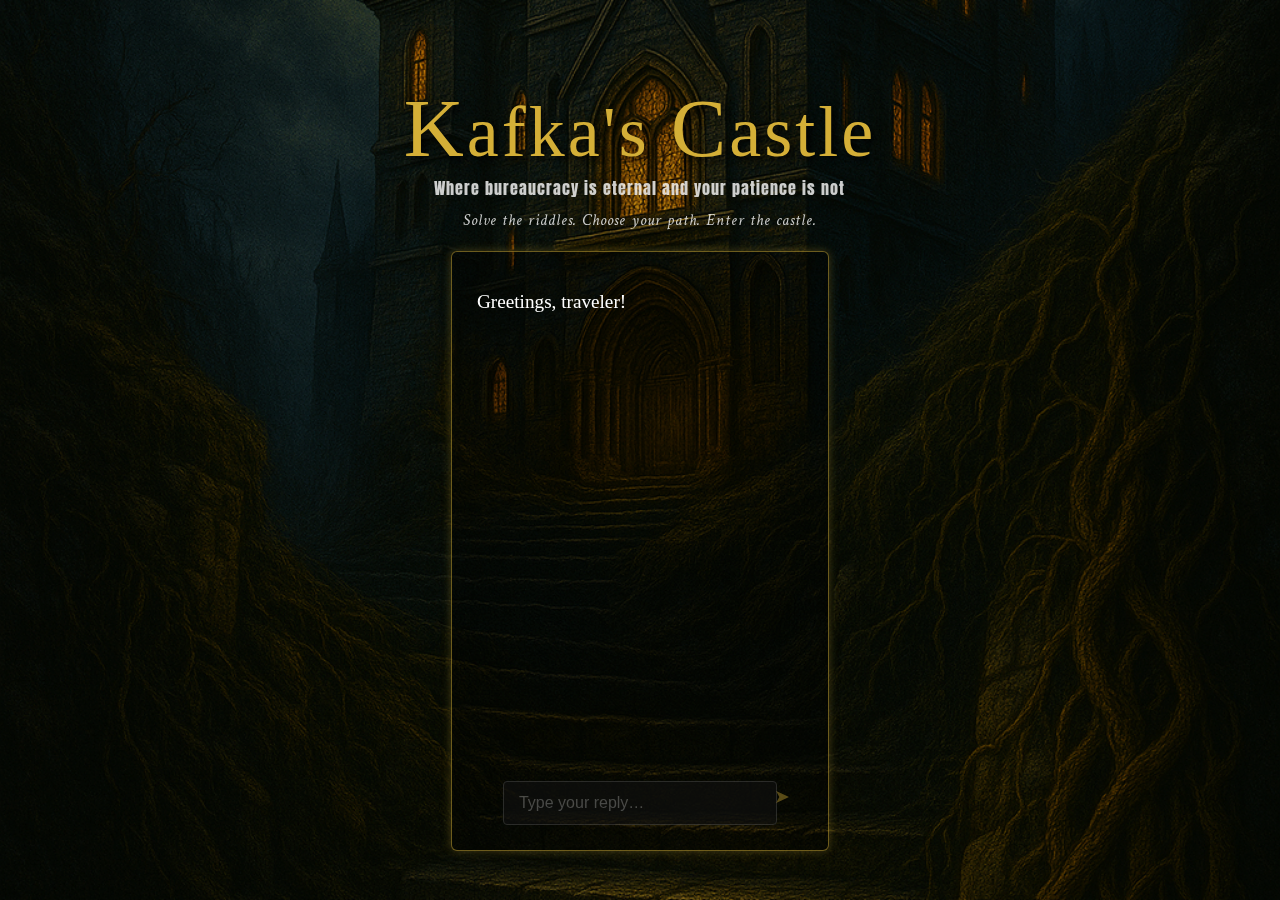
<file: index.html>
<!DOCTYPE html>
<html lang="en">
<head>
    <meta charset="UTF-8">
    <meta name="viewport" content="width=device-width, initial-scale=1.0, maximum-scale=1.0, user-scalable=no">
    <title>Kafka's Castle</title>
    <link rel="stylesheet" href="style.css">
    <link rel="manifest" href="manifest.json">
    <meta name="theme-color" content="#d4af37">
</head>
<body>
    <!-- Error Boundary -->
    <div id="errorBoundary" class="error-boundary hidden">
        <div class="error-content">
            <h3>Something went wrong</h3>
            <p>The castle's systems are experiencing difficulties.</p>
            <button onclick="location.reload()">Try Again</button>
        </div>
    </div>

    <!-- Main Content -->
    <div id="mainContent">
        <div id="scene">
            <img id="bg" src="background.png" alt="Castle background">
        </div>
        <div id="content">
            <h1><span class="gold"><span class="title-k">K</span>afka's <span class="title-c">C</span>astle</span></h1>
            <h2 class="tagline main-tagline">Where bureaucracy is eternal and your patience is not</h2>
            <h2 class="tagline sub-tagline">Solve the riddles. Choose your path. Enter the castle.</h2>
            <div id="chatbox">
                <div id="messages"></div>
                <div class="input-container">
                    <input id="userInput" placeholder="Type your reply…" autocomplete="off" aria-label="Type your message">
                    <button id="sendBtn" aria-label="Send message">➤</button>
                </div>
            </div>
            <div id="keySection">
                <div id="keyButton" role="button" tabindex="0" aria-label="Click to enter the castle">🔑</div>
            </div>
        </div>
    </div>

    <script src="script.js"></script>
    
    <!-- Service Worker Registration -->
    <script>
        if ('serviceWorker' in navigator) {
            window.addEventListener('load', () => {
                navigator.serviceWorker.register('/sw.js')
                    .then(registration => {
                        console.log('SW registered: ', registration);
                    })
                    .catch(registrationError => {
                        console.log('SW registration failed: ', registrationError);
                    });
            });
        }
    </script>
</body>
</html>
</file>
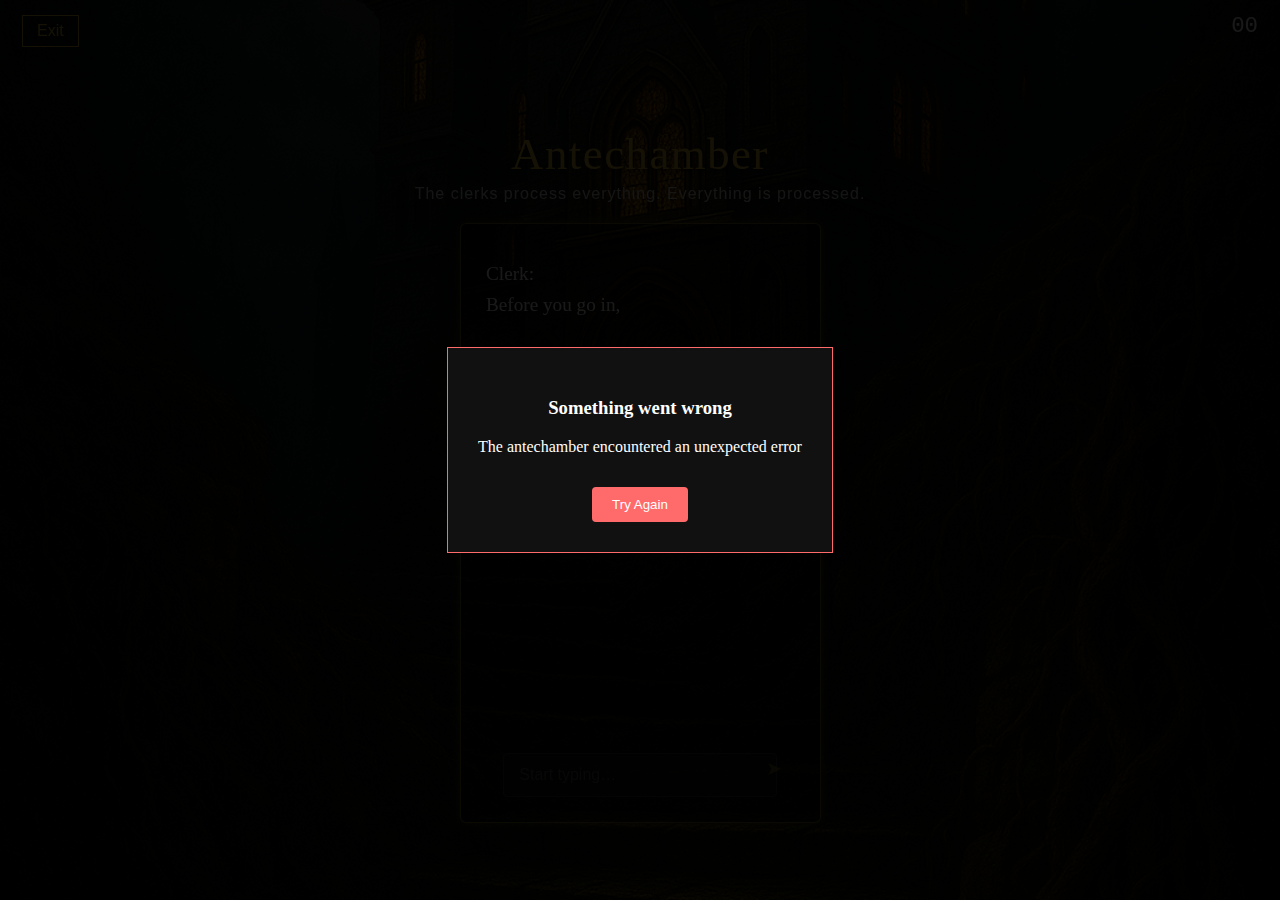
<file: stage2.html>
<!DOCTYPE html>
<html lang="en">
<head>
    <meta charset="UTF-8">
    <meta name="viewport" content="width=device-width, initial-scale=1.0, maximum-scale=1.0, user-scalable=no">
    <title>Antechamber</title>
    <link rel="stylesheet" href="style.css">
    <link rel="manifest" href="manifest.json">
    <meta name="theme-color" content="#d4af37">
</head>
<body>
    <!-- Error Boundary -->
    <div id="errorBoundary" class="error-boundary hidden">
        <div class="error-content">
            <h3>Something went wrong</h3>
            <p>The antechamber's systems are experiencing difficulties.</p>
            <button onclick="location.reload()">Try Again</button>
        </div>
    </div>

    <!-- Main Content -->
    <div id="mainContent">
        <div id="scene">
            <img id="bg" src="background.png" alt="Castle background">
        </div>
        <button id="exitBtn" aria-label="Exit the castle">Exit</button>
        <div id="timer" aria-label="Time elapsed">00:00</div>
        <div id="content">
            <h1 class="gothic-title"><span class="gold">Antechamber</span></h1>
            <h2 class="tagline">The clerks process everything. Everything is processed.</h2>
            <div id="chatbox" class="large">
                <div id="messages" aria-label="Chat messages"></div>
                <div class="input-container">
                    <input id="userInput" placeholder="Start typing…" autocomplete="off" aria-label="Type your message">
                    <button id="sendBtn" aria-label="Send message">➤</button>
                </div>
            </div>
        </div>
    </div>

    <!-- Analytics -->
    <script>
        // Enhanced analytics for stage2
        window.gameAnalytics = {
            startTime: Date.now(),
            attempts: 0,
            hintsUsed: 0,
            recordsViewed: 0,
            completionTime: null,
            trackEvent: function(event, data) {
                console.log('Stage2 Event:', event, data);
                // Could send to analytics service here
            }
        };
    </script>

    <script src="stage2.js"></script>
    
    <!-- Service Worker Registration -->
    <script>
        if ('serviceWorker' in navigator) {
            window.addEventListener('load', () => {
                navigator.serviceWorker.register('/sw.js')
                    .then(registration => {
                        console.log('SW registered: ', registration);
                    })
                    .catch(registrationError => {
                        console.log('SW registration failed: ', registrationError);
                    });
            });
        }
    </script>
</body>
</html>
</file>
<file: style.css>
/* Google Fonts Import */
@import url('https://fonts.googleapis.com/css2?family=UnifrakturMaguntia&family=Cinzel:wght@400;600;700&family=Crimson+Text:wght@400;600;700&family=Playfair+Display:wght@400;600;700&family=IM+Fell+English:wght@400&family=IM+Fell+English+SC&family=IM+Fell+Double+Pica:wght@400&family=IM+Fell+Double+Pica+SC&family=IM+Fell+Great+Primer:wght@400&family=IM+Fell+Great+Primer+SC&family=Anton&display=swap');

/* Performance optimizations */
* {
    box-sizing: border-box;
    -webkit-font-smoothing: antialiased;
    -moz-osx-font-smoothing: grayscale;
}

/* Hardware acceleration for smooth animations */
#chatbox, #keyButton, #sendBtn, #exitBtn {
    transform: translateZ(0);
    will-change: transform;
}

/* Reduce repaints for better performance */
#messages {
    contain: layout style paint;
}

/* Optimize scrolling */
#messages {
    -webkit-overflow-scrolling: touch;
    scroll-behavior: smooth;
}

/* General */
*{box-sizing:border-box;}
body{margin:0;font-family:Georgia,serif;background:#000;color:#fff;overflow:hidden;display:flex;align-items:center;justify-content:center;min-height:100vh;}
/* Error Boundary */
.error-boundary{position:fixed;top:0;left:0;width:100%;height:100%;background:rgba(0,0,0,.9);display:flex;align-items:center;justify-content:center;z-index:99;}
.error-content{background:#111;border:1px solid #ff6b6b;padding:30px;text-align:center;max-width:400px;}
.error-content button{padding:10px 20px;background:#ff6b6b;border:none;color:#fff;cursor:pointer;border-radius:4px;margin-top:15px;}
.error-content button:hover{background:#ff5252;}
/* Background */
#scene{position:fixed;top:0;left:0;width:100%;height:100%;overflow:hidden;}
#bg{width:100%;height:100%;object-fit:cover;filter:brightness(0.85);}
/* Timer & Exit */
#timer{position:fixed;top:15px;right:22px;font-family:"Courier New",monospace;font-size:1.4rem;color:#fff;z-index:10;line-height:1;}
#exitBtn{position:fixed;top:15px;left:22px;padding:6px 14px;font-size:1rem;background:transparent;border:1px solid #d4af37;color:#d4af37;cursor:pointer;z-index:10;transition:filter .3s;}
#exitBtn:hover{filter:drop-shadow(0 0 6px #d4af37);}
#exitBtn:focus{outline:2px solid #d4af37;outline-offset:2px;}
/* Content */
#content{position:relative;z-index:5;text-align:center;width:100%;padding-top:40px;max-width:1200px;margin:0 auto;}
.gold{color:#d4af37;}
h1{margin:0 0 0 0;font-size:4.5rem;letter-spacing:3px;font-family:'IM Fell English SC', 'IM Fell English', 'Times New Roman', serif;text-shadow:3px 3px 6px rgba(0,0,0,0.9);font-weight:400;padding:10px 0 0 0;}
h1 .title-k, h1 .title-c{font-size:5.2rem;color:#d4af37;text-shadow:4px 4px 8px rgba(0,0,0,0.9);}
.gothic-title{font-family:'IM Fell English SC', 'IM Fell English', 'Times New Roman', serif;text-shadow:2px 2px 4px rgba(0,0,0,0.8);font-size:2.8rem;letter-spacing:1.5px;font-weight:400;}
.tagline{font-size:1rem;margin:0 0 15px 0;font-weight:300;color:rgba(255,255,255,0.8);letter-spacing:1px;padding:5px 0;font-family:'Anton', sans-serif;}
.main-tagline{margin:0 0 0 0;font-weight:400;padding:0 0 10px 0;}
.sub-tagline{margin:0 0 20px 0;font-weight:300;padding:0;font-family:'Crimson Text', serif;font-style:italic;}
/* Chatbox */
#chatbox{width:80%;max-width:1000px;margin:0 auto;background:rgba(0,0,0,.3);border:1px solid rgba(255,255,255,.25);border-radius:6px;padding:25px;height:600px;display:flex;flex-direction:column;transition:background 0.5s ease;}
#chatbox.large{height:600px;}
#chatbox.brighten{background:rgba(0,0,0,.4);}
#chatbox.typing{border-color:rgba(212,175,55,.5);box-shadow:0 0 10px rgba(212,175,55,.3);}
#messages{flex:1;overflow-y:auto;font-size:1.2rem;text-align:left;line-height:1.6;padding:10px 0;}
#userInput{margin-top:15px;padding:12px 50px 12px 15px;background:#111;border:1px solid #444;color:#fff;border-radius:4px;transition:border-color 0.3s;font-size:1rem;}
#userInput:focus{border-color:#d4af37;outline:none;box-shadow:0 0 5px rgba(212,175,55,.3);}
#userInput:disabled{opacity:0.6;cursor:not-allowed;}
/* Send button */
#sendBtn{position:absolute;right:5px;top:50%;transform:translateY(-50%);background:transparent;border:none;color:#d4af37;cursor:pointer;padding:8px;border-radius:4px;transition:all 0.3s;font-size:1.2rem;}
#sendBtn:hover{background:rgba(212,175,55,0.2);color:#fff;}
#sendBtn:disabled{opacity:0.4;cursor:not-allowed;}
#sendBtn:focus{outline:2px solid #d4af37;outline-offset:2px;}
/* Input container for positioning send button */
.input-container{position:relative;margin-top:15px;}
.nameGuard{color:#ffd700;}
.nameYou{color:#20b2aa;}
.gothic-text{font-family:'IM Fell English SC', 'IM Fell English', 'Times New Roman', serif;font-size:1.1rem;letter-spacing:0.5px;text-shadow:1px 1px 2px rgba(0,0,0,0.8);}
/* Key & Enter on landing */
#keySection{margin-top:20px;}
#keyButton{width:80px;height:200px;background:linear-gradient(135deg,#d4af37 0%,#b8941f 50%,#d4af37 100%);border:2px solid #8b6914;border-radius:8px;cursor:pointer;display:none;transition:all 0.3s;position:relative;box-shadow:0 4px 8px rgba(0,0,0,0.3),inset 0 1px 0 rgba(255,255,255,0.2);}
#keyButton:hover{transform:scale(1.05);filter:drop-shadow(0 0 15px #d4af37);box-shadow:0 6px 12px rgba(0,0,0,0.4),inset 0 1px 0 rgba(255,255,255,0.3);}
#keyButton:focus{outline:2px solid #d4af37;outline-offset:5px;}
#keyButton:active{transform:scale(0.98);}

/* Key design elements */
#keyButton::before{content:'';position:absolute;top:10px;left:50%;transform:translateX(-50%);width:40px;height:40px;background:radial-gradient(circle,#8b6914 0%,#6b4f0f 70%,#8b6914 100%);border:2px solid #5a3f0a;border-radius:50%;box-shadow:inset 0 2px 4px rgba(0,0,0,0.3);}
#keyButton::after{content:'';position:absolute;bottom:15px;left:50%;transform:translateX(-50%);width:60px;height:80px;background:linear-gradient(135deg,#d4af37 0%,#b8941f 50%,#d4af37 100%);border:2px solid #8b6914;border-radius:4px;box-shadow:inset 0 2px 4px rgba(0,0,0,0.2);}

#enterBtn{display:block;margin:10px auto 0;padding:10px 24px;font-size:1.1rem;border:1px solid #666;background:rgba(0,0,0,.4);color:#666;border-radius:4px;cursor:not-allowed;transition:all .35s;}
#enterBtn.active{border-color:#d4af37;background:rgba(212,175,55,.15);color:#fff;cursor:pointer;text-shadow:0 0 6px #fff;}
/* Modals */
.hidden{display:none;}
.modalOverlay{position:fixed;top:0;left:0;width:100%;height:100%;background:rgba(0,0,0,.8);display:flex;align-items:center;justify-content:center;z-index:20;}
.modalBox{background:#111;border:1px solid #d4af37;padding:20px 30px;max-width:350px;text-align:center;}
.modalBox h3{margin-top:0;}
.modalBox button{padding:8px 18px;margin:0 10px;border:1px solid #fff;background:transparent;color:#fff;cursor:pointer;transition:background .3s,color .3s;}
.modalBox button:hover{background:#d4af37;color:#000;}
.modalBox button:focus{outline:2px solid #d4af37;outline-offset:2px;}
/* Win modal */
#winModal{position:fixed;top:0;left:0;width:100%;height:100%;background:rgba(0,0,0,.8);display:flex;align-items:center;justify-content:center;z-index:25;}
.modalContent{background:#111;border:1px solid #d4af37;border-radius:6px;padding:30px;text-align:center;max-width:400px;position:relative;}
.modalContent .closeBtn{position:absolute;top:10px;right:15px;background:none;border:none;color:#fff;font-size:1.5rem;cursor:pointer;padding:0;width:30px;height:30px;display:flex;align-items:center;justify-content:center;}
.modalContent .closeBtn:hover{color:#d4af37;}
.modalContent .closeBtn:focus{outline:2px solid #d4af37;outline-offset:2px;}
.shareBtn{display:block;margin:20px auto 0;padding:10px 20px;background:transparent;border:2px solid #fff;color:#fff;cursor:pointer;border-radius:4px;transition:all 0.3s;}
.shareBtn:hover{background:#fff;color:#000;}
.shareBtn:active{transform:scale(0.95);}
.shareBtn:focus{outline:2px solid #fff;outline-offset:2px;}
.shareBtn.copied{background:#d4af37;border-color:#d4af37;color:#000;}
/* Record status indicators */
.status-escalated{color:#ffd54f;}
.status-redacted{color:#ff6b6b;}
.status-pending{color:#4fc3f7;}
/* Visual feedback animations */
@keyframes pulse{0%{opacity:1;}50%{opacity:0.7;}100%{opacity:1;}}
.pulse{animation:pulse 1s ease-in-out;}
@keyframes glow{0%{box-shadow:0 0 5px rgba(212,175,55,.3);}50%{box-shadow:0 0 15px rgba(212,175,55,.6);}100%{box-shadow:0 0 5px rgba(212,175,55,.3);}}
.glow{animation:glow 2s ease-in-out infinite;}
/* Accessibility improvements */
.sr-only{position:absolute;width:1px;height:1px;padding:0;margin:-1px;overflow:hidden;clip:rect(0,0,0,0);white-space:nowrap;border:0;}
/* Focus indicators */
*:focus{outline:2px solid #d4af37;outline-offset:2px;}
/* Responsive */
@media(max-width:600px){
 h1{font-size:2.5rem;letter-spacing:1px;margin:0 0 0 0;padding:5px 0;}
 h1 .title-k, h1 .title-c{font-size:2.8rem;}
 .gothic-title{font-size:1.8rem;letter-spacing:1px;}
 #content{padding-top:10px;padding-left:10px;padding-right:10px;}
 #chatbox,#chatbox.large{width:95%;height:450px;padding:15px;}
 #timer{font-size:1rem;top:10px;right:15px;}
 #messages{font-size:1rem;padding:5px 0;}
 #userInput{padding:10px 45px 10px 10px;font-size:0.9rem;margin-top:10px;}
 #sendBtn{right:8px;padding:6px;font-size:1rem;}
 .input-container{margin-top:10px;}
 .tagline{font-size:0.9rem;margin:0 0 10px 0;padding:3px 0;}
 .main-tagline{padding:0 0 5px 0;}
 .sub-tagline{margin:0 0 15px 0;}
}
/* High contrast mode support */
@media(prefers-contrast:high){
 .gold{color:#ffff00;}
 #keyButton{filter:drop-shadow(0 0 8px #ffff00);}
}
/* Reduced motion support */
@media(prefers-reduced-motion:reduce){
 .pulse{animation:none;}
 .glow{animation:none;}
}

/* Mobile-specific focus handling */
@media(max-width:600px){
 *:focus{outline:none;}
 #sendBtn:focus{outline:2px solid #d4af37;outline-offset:1px;}
 #userInput:focus{outline:none;border-color:#d4af37;}
 
 /* Additional mobile optimizations */
 #chatbox{overflow:hidden;}
 #messages{overflow-y:auto;overflow-x:hidden;}
 .input-container{position:relative;width:100%;}
 #userInput{width:100%;box-sizing:border-box;}
 
 /* Ensure proper background coverage when focus outlines are removed */
 #sendBtn{
   background:transparent;
   border-radius:4px;
   margin:0;
   padding:6px;
 }
 
 #sendBtn:focus{
   background:rgba(212,175,55,0.1);
   border:1px solid rgba(212,175,55,0.3);
 }
 
 #userInput{
   background:#111;
   border:1px solid #444;
   border-radius:4px;
   margin:0;
   padding:10px 45px 10px 10px;
 }
 
 #userInput:focus{
   background:#111;
   border:1px solid #d4af37;
   box-shadow:0 0 5px rgba(212,175,55,0.3);
 }
 
 /* Ensure chatbox background fills properly */
 #chatbox{
   background:rgba(0,0,0,0.3);
   border:1px solid rgba(255,255,255,0.25);
   border-radius:6px;
   margin:0 auto;
   padding:15px;
 }
 
 /* Ensure messages area background */
 #messages{
   background:transparent;
   border-radius:4px;
   margin:0;
   padding:5px 0;
 }
}
</file>
